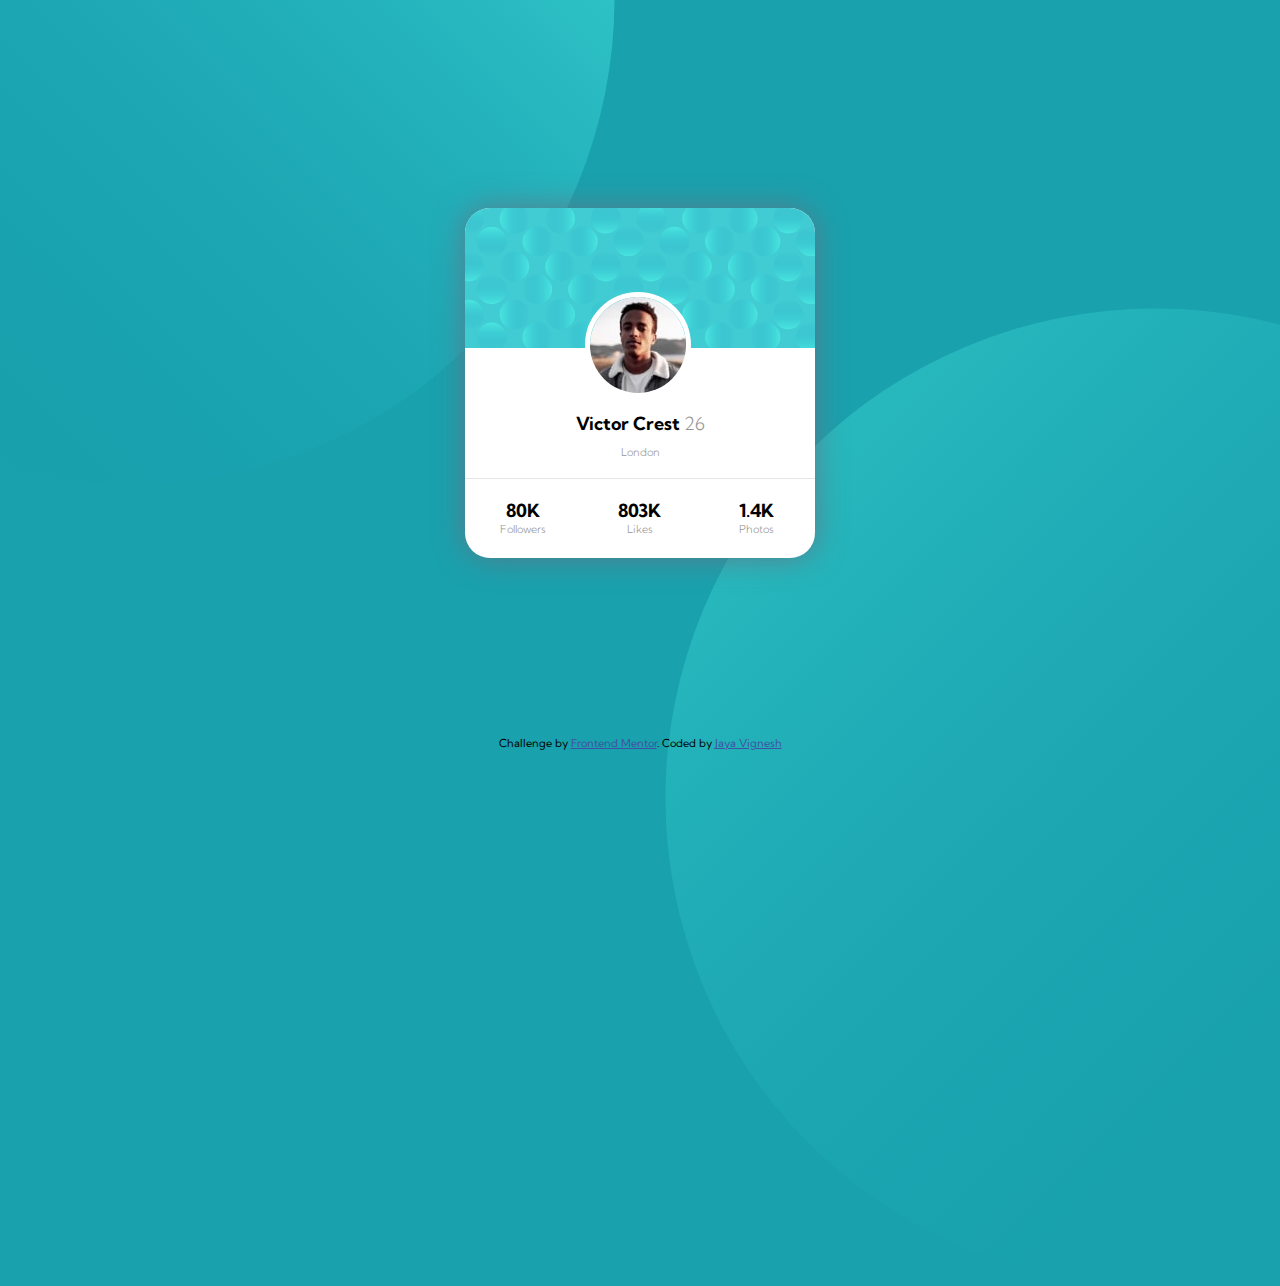
<file: index.html>
<!DOCTYPE html>
<html lang="en">

<head>
  <meta charset="UTF-8">
  <meta name="viewport" content="width=device-width, initial-scale=1.0">
  <link rel="icon" type="image/png" sizes="32x32" href="./images/favicon-32x32.png">
  <title>Frontend Mentor | Profile card component</title>

  <!-- Feel free to remove these styles or customise in your own stylesheet 👍 -->
  <style>
    @import url('https://fonts.googleapis.com/css2?family=Kumbh+Sans:wght@100..900&display=swap');

    body {
      text-align: center;
      font-family: "Kumbh Sans", serif;
      background-color: #19a1ad;
    }

    #cont {
      position: relative;
      display: grid;
      grid-template-columns: auto auto auto;
      justify-content: center;
    }
    
    #con{
      position: relative;
      justify-content: center;
    }

    #card-top {
      position: relative;
      top: -500px;
      left: 150px;
    }

    #card-bottom {
      position: relative;
      top: 300px;
      right: 150px;
    }

    .container {
      z-index: 1;
      background-color: white;
      border-radius: 25px;
      margin-top: 200px;
      width: 350px;
      height: 350px;
      box-shadow: 0px 0px 30px hsla(227, 10%, 46%, 0.806);
    }

    #card-bg {
      border-top-left-radius: 25px;
      border-top-right-radius: 25px;
    }

    #pic {
      border: 5px solid white;
      border-radius: 50%;
      position: absolute;
      top: -60px;
      left: 120px;
    }

    #con-1 {
      display: grid;
      grid-template-rows: 1fr 1fr;
      grid-row-gap: 10px;
      padding-top: 60px;
      margin-bottom: 10px;
    }

    #con-2 {
      display: grid;
      padding-top: 20px;
      grid-template-columns: 1fr 1fr 1fr;
      border-top: 1px solid hsla(0, 0%, 59%, 0.238);
      width: 350px;
    }

    .text-1 {
      font-size: 18px;
      font-weight: 700;
    }

    #age {
      font-size: 18px;
    }

    .text-2 {
      color: hsl(0, 0%, 59%);
      font-size: 11px;
      font-weight: 300;
    }

    .attribution {
      position: relative;
      top: -250px;
      font-size: 11px;
      text-align: center;
    }

    .attribution a {
      color: hsl(228, 45%, 44%);
    }
  </style>
</head>

<body>

  <div id="cont">
    <img src="./images/bg-pattern-top.svg" alt="top-img" id="card-top">

    <div class="container">
      <img src="./images/bg-pattern-card.svg" alt="cardbg" id="card-bg">

      <div id="con">
        <img src="./images/image-victor.jpg" alt="pic" id="pic">
        <div id="con-1">
          <div class="text-1">Victor Crest <span class="text-2" id="age"> 26</span></div>
          <div class="text-2">London</div>
        </div>
      </div>

      <div id="con-2">
        <div class="text-1">80K</div>
        <div class="text-1">803K</div>
        <div class="text-1">1.4K</div>
        <div class="text-2">Followers</div>
        <div class="text-2">Likes</div>
        <div class="text-2">Photos</div>
      </div>
    </div>

    <img src="./images/bg-pattern-bottom.svg" alt="bottom-img" id="card-bottom">
  </div>
  <div class="attribution">
    Challenge by <a href="https://www.frontendmentor.io?ref=challenge" target="_blank">Frontend Mentor</a>.
    Coded by <a href="#">Jaya Vignesh</a>
  </div>
  
</body>

</html>
</file>
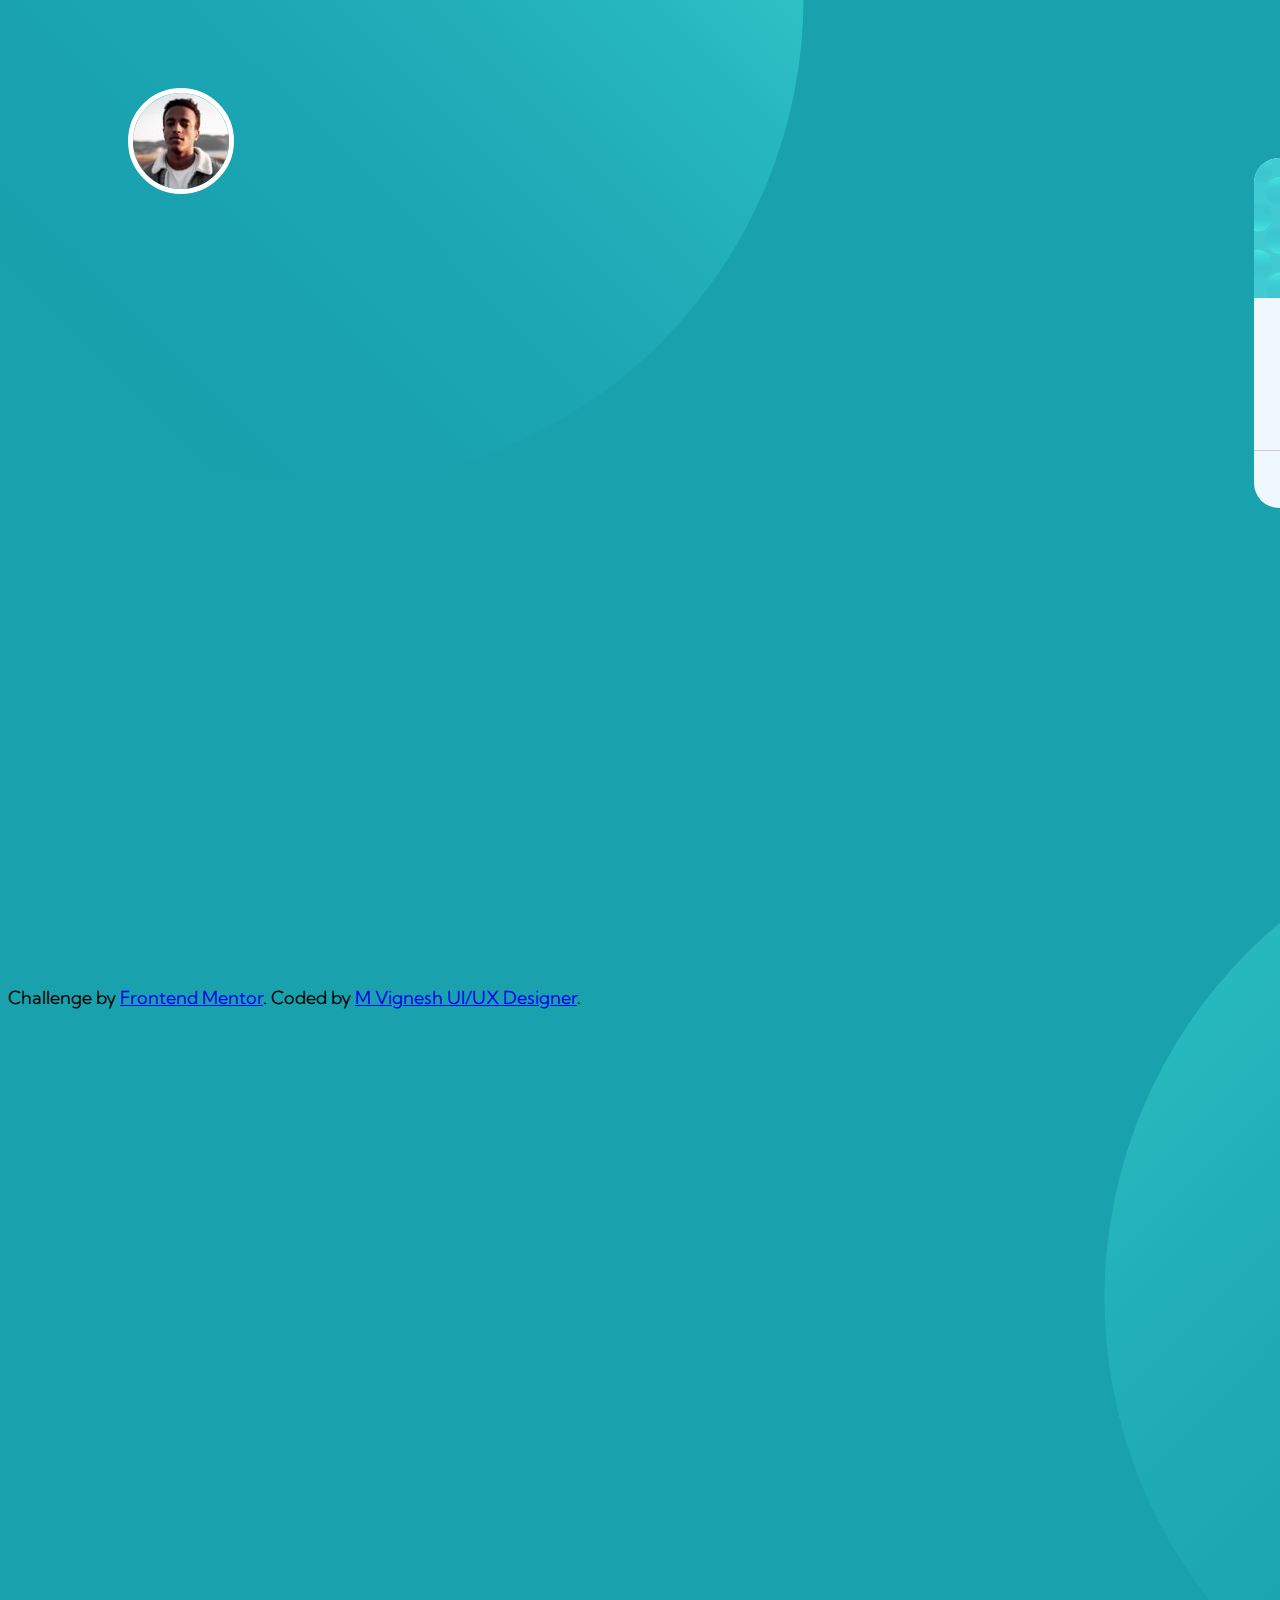
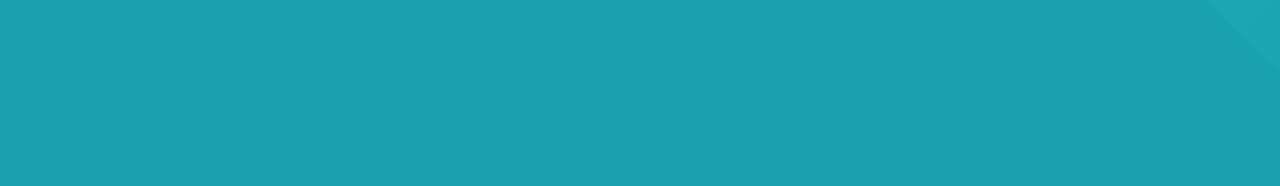
<file: index1.html>
<!DOCTYPE html>
<html lang="en">

<head>
    <meta charset="UTF-8">
    <meta name="viewport" content="width=device-width, initial-scale=1.0">
    <!-- displays site properly based on user's device -->

    <link rel="icon" type="image/png" sizes="32x32" href="./images/favicon-32x32.png">

    <title>Frontend Mentor | Profile card component</title>

    <!-- Feel free to remove these styles or customise in your own stylesheet 👍 -->
    <style>
        @import url('https://fonts.googleapis.com/css2?family=Kumbh+Sans:wght@100..900&display=swap');

        body {
            background-color: #19a1ad;
            font-size: 18px;
            overflow: hidden;
            font-family: "Kumbh Sans", serif;
        }

        #bgt {
            position: relative;
            top: -500px;
            left: 150px;
        }

        #bgb {
            position: relative;

            right: 150px;
            top: 300px;
        }

        .container {
            margin-left: 600px;
            margin-top: 150px;
            border-radius: 25px;
            text-align: center;
            background-color: aliceblue;
            width: 350px;
            height: 350px;
        }

        #pic {
            position: absolute;
            border-radius: 50%;
            border: 5px solid white;
            left: 120px;
            top: 80px;
        }

        #card {
            border-top-left-radius: 25px;
            border-top-right-radius: 25px;
        }



        #text {
            display: grid;
            grid-template-columns: 1fr 1fr 1fr;
            border-top: 1px solid hsl(0, 4%, 80%);
            width: 350px;
            margin-top: 60px;
            padding-top: 20px;
        }

        .text1 {
            font-weight: 700;
            font-size: 18px;


        }

        .text2 {
            font-weight: 300;
            font-size: 11px;
            color: hsl(0, 0%, 59%);

        }

        .text3 {
            display: grid;
            grid-template-rows: 1fr;


            margin-top: 50px;
        }

        .con {
            position: relative;
            display: grid;
            grid-template-columns: 1fr 1fr 1fr;
            justify-content: center;

        }

        #age {
            font-size: 18px;
            text-indent: 20px;
        }
    </style>
</head>

<body>
    <div class="con">
        <img src="./images/bg-pattern-top.svg" alt="top" id="bgt">

        <div class="container">
            <img src="./images/bg-pattern-card.svg" alt="card" id="card">

            <div class="text3">
                <img src="../images/image-victor.jpg" alt="pic" id="pic">
                <div>
                    <div class="text1">
                        Victor Crest <span class="text2" id="age"> 26 </span>
                    </div>
                    <div class="text2">London</div>
                </div>

                <div id="text">
                    <div class="text1">80K</div>
                    <div class="text1">803K</div>
                    <div class="text1">1.4K</div>
                    <div class="text2"> Followers</div>
                    <div class="text2">Likes</div>
                    <div class="text2">Photos</div>
                </div>
                
            </div>
            <img src="./images/bg-pattern-bottom.svg" alt="btm" id="bgb">
        </div>
    </div>
    <footer>
        Challenge by <a href="https://www.frontendmentor.io?ref=challenge" target="_blank">Frontend Mentor</a>.
        Coded by <a href="#"> M Vignesh UI/UX Designer</a>.
    </footer>
</body>

</html>
</file>
